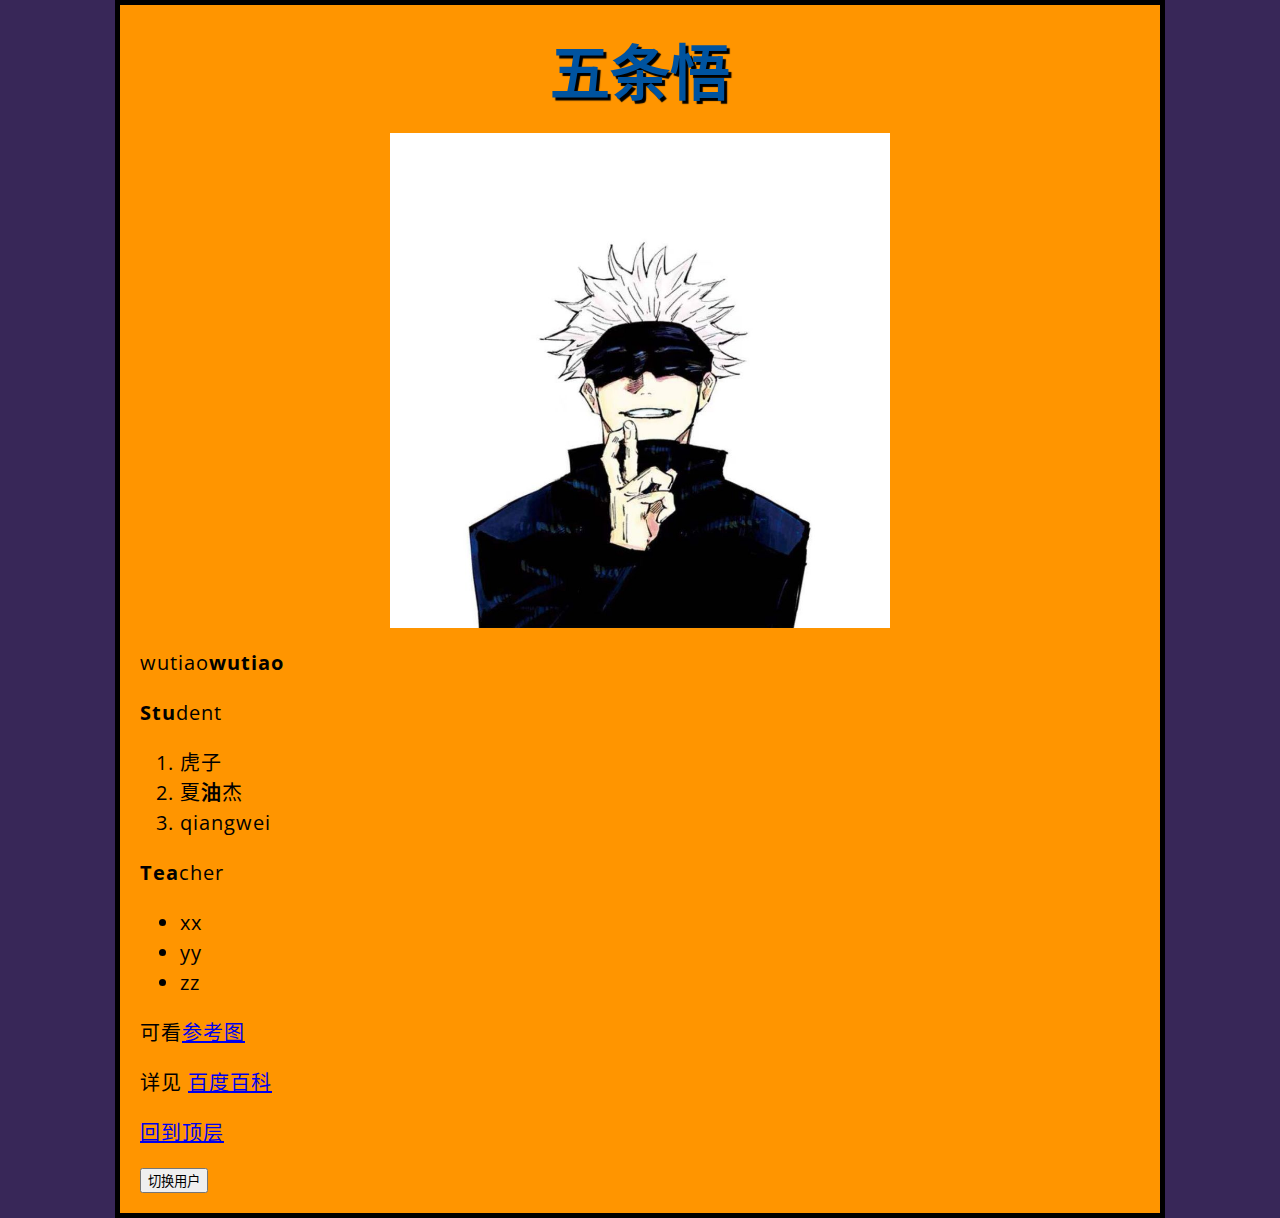
<file: web-projects/test-site/index.html>
<!DOCTYPE html>
<html>
  <head>
    <meta charset="utf-8">
    <meta name="MHY" content="github_justtosleep">
    <meta name="description" content="It's a page of 5t5 by MHY for test." >
    <title>justtosleep.github.io</title>
    <link href="styles/style.css" rel="stylesheet">
    <link href="https://fonts.font.im/css?family=Open+Sans" rel="stylesheet" type="text/css"> 
    <link rel="shortcut icon" href="images/favicon.ico" type="image/x-icon">
    <html lang="zh-CN"></html>
  </head>
  <body>
    <h1>五条悟</h1>
    <img id="gra" src="images/image1.jpg" alt="我的测试图">
    <p id="id1">wutiao<strong>wutiao</strong></p>
    <p><strong>Stu</strong>dent</p>
    <ol>
      <li>虎子</li>
      <li>夏<strong>油</strong>杰</li>
      <li>qiangwei</li>
    </ol>
    <p><strong>Tea</strong>cher</p>
    <ul>
      <li>xx</li>
      <li>yy</li>
      <li>zz</li>
    </ul>
    <p>可看<a href="#gra" title="Wanted">参考图</a></p>
    <p>
      详见
      <a href="https://baike.baidu.com/item/%E4%BA%94%E6%9D%A1%E6%82%9F/23193463?fr=aladdin" title="百度百科——五条悟">百度百科</a>
    </p>
    <p><a href="#">回到顶层</a></p>
    <button>切换用户</button>
    <script src="scripts/main.js" defer></script>
  </body>
</html>
</file>
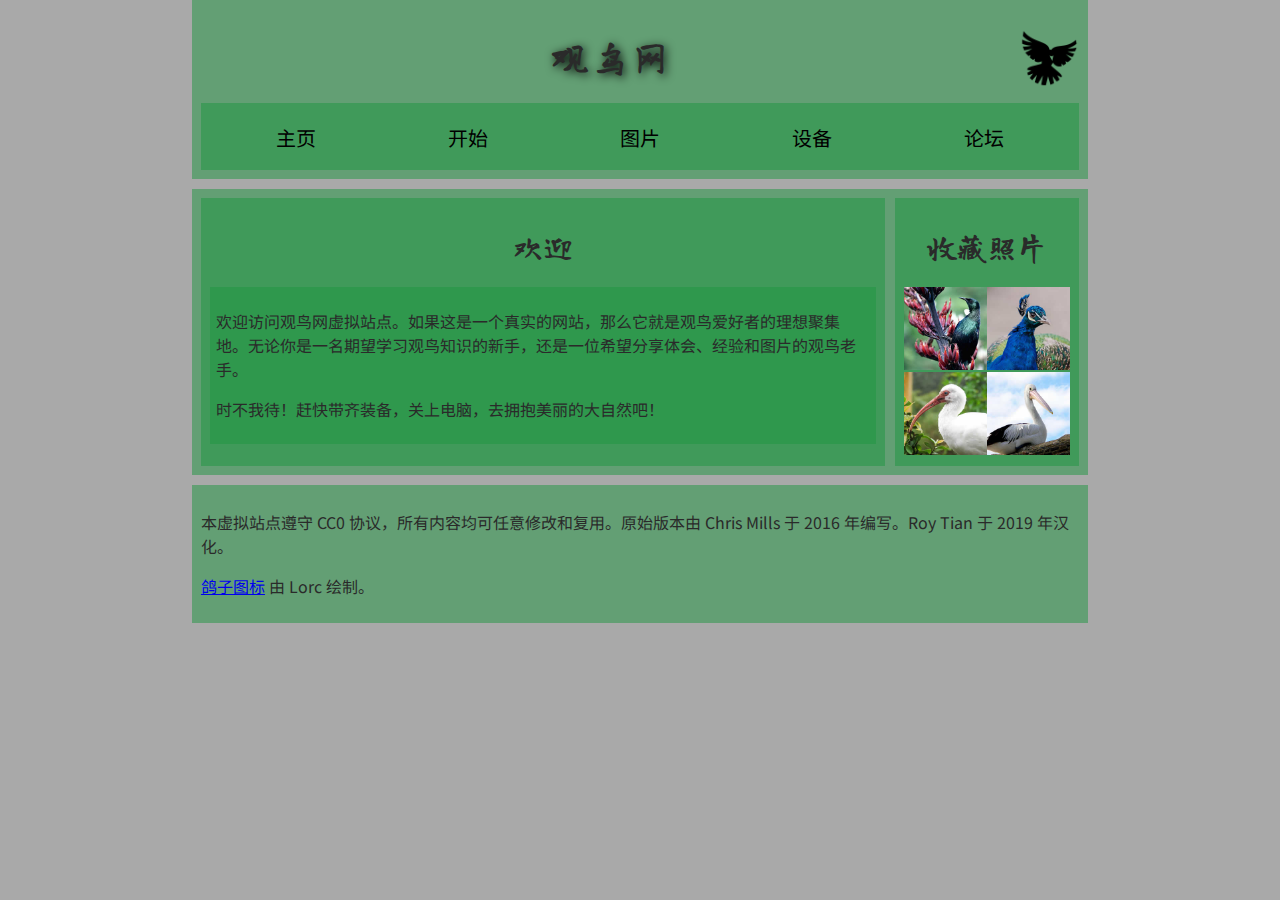
<file: web-projects/stuResorces/assets/index.html>
<!DOCTYPE html>
<html lang="zh-CN">
  <head>
    <meta charset="utf-8">
    <title>观鸟网</title>
    <link href="https://fonts.googleapis.com/css?family=Long+Cang|Noto+Sans+SC:300" rel="stylesheet">
    <link href="style.css" rel="stylesheet">
    <!--[if lt IE 9]>
      <script src="https://cdnjs.cloudflare.com/ajax/libs/html5shiv/3.7.3/html5shiv.js"></script>
    <![endif]-->
  </head>

  <body>
    <header>
      <h1>观鸟网</h1>
      <img src="dove.png" alt="一张鸽子剪影图片">
      <nav>
        <ul>
          <li><span>主页</span></li>
          <li><a href="#">开始</a></li>
          <li><a href="#">图片</a></li>
          <li><a href="#">设备</a></li>
          <li><a href="#">论坛</a></li>
      </ul>
      </nav>
    </header>


    <main>
      
      <section>
        
        <h2>欢迎</h2>
        
        <article>
          <p>欢迎访问观鸟网虚拟站点。如果这是一个真实的网站，那么它就是观鸟爱好者的理想聚集地。无论你是一名期望学习观鸟知识的新手，还是一位希望分享体会、经验和图片的观鸟老手。</p>
          <p>时不我待！赶快带齐装备，关上电脑，去拥抱美丽的大自然吧！</p>
        </article>

      </section>
      
      <aside>
        
        <h2>收藏照片</h2>

        <a href="favorite-1.jpg"><img src="favorite-1_th.jpg" alt="一只体型小巧的鸟，羽毛蓝绿色，爪黑白相间，黑色的喙细且锋利。点击缩略图查看完整照片。"></a>
        <a href="favorite-2.jpg"><img src="favorite-2_th.jpg" alt="一只美丽的孔雀的上半身图片，它的颈上覆盖蓝色的羽毛，有浅色的喙和蓝色的冠。点击缩略图查看完整照片。"></a>
        <a href="favorite-3.jpg"><img src="favorite-3_th.jpg" alt="一只大鸟的上半身图片，羽毛白色，浅色的喙细长而弯曲。点击缩略图查看完整照片。"></a>
        <a href="favorite-4.jpg"><img src="favorite-4_th.jpg" alt="一只成年鹈鹕，羽毛大多为白色，背部和腹部有少许黑色羽毛，又长又直的喙呈黄色，喙的下方有一个喉囊可以暂时储存食物。点击缩略图查看完整照片。"></a>
      </aside>
    </main>


    <footer>
      <p>本虚拟站点遵守 CC0 协议，所有内容均可任意修改和复用。原始版本由 Chris Mills 于 2016 年编写。Roy Tian 于 2019 年汉化。</p>
      <p><a href="http://game-icons.net/lorc/originals/dove.html">鸽子图标</a> 由 Lorc 绘制。</p>
    </footer>
</body>
</html>
</file>
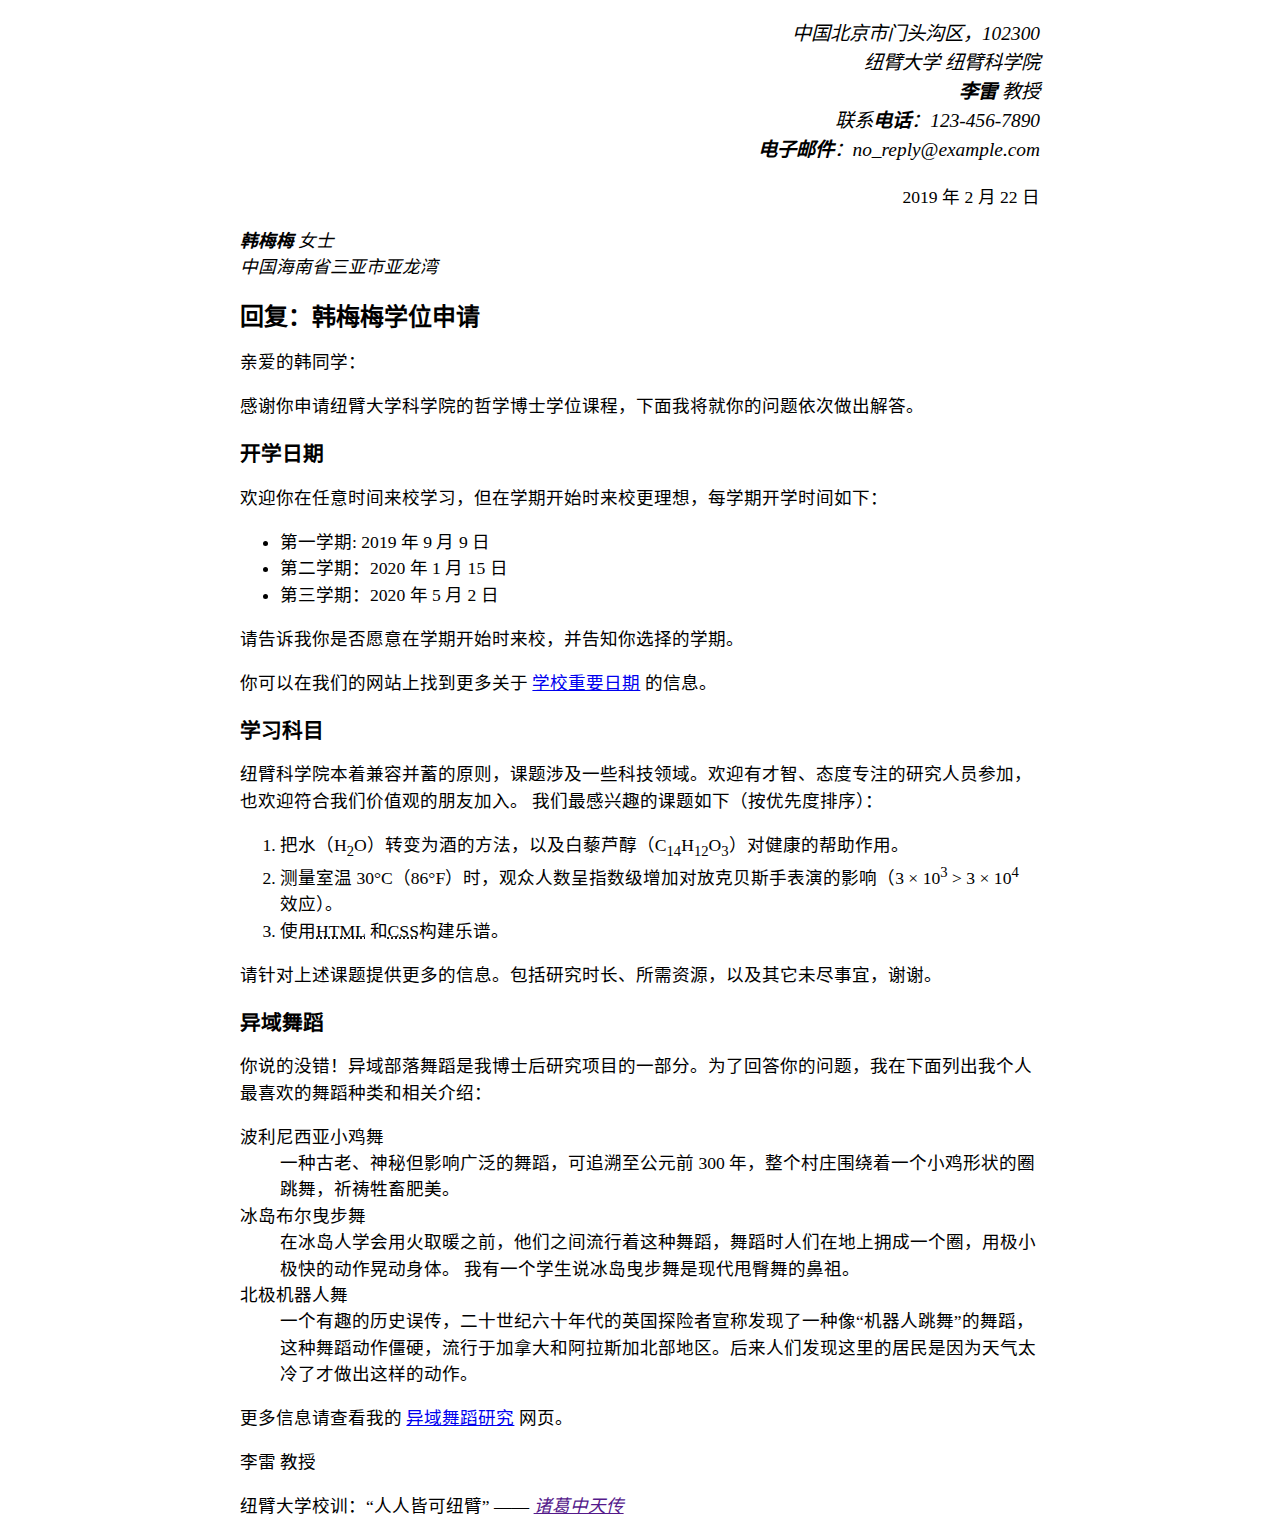
<file: web-projects/stuResorces/letterTest/letter.html>
<!DOCTYPE html>
<html lang="zh-CN">
    <head>
        <meta charset="utf-8">
        <meta name="李雷" content="回复">
        <title>stuLetter</title>
        <link href="letter.css" rel="stylesheet">
    </head>
    <body>
        <address class="sender-column"><!--地址中要用段落<p>-->
            <p>
                中国北京市门头沟区，102300<br>
                纽臂大学 纽臂科学院<br>
                <strong>李雷</strong> 教授<br>
                联系<strong>电话</strong>：123-456-7890<br>
                <strong>电子邮件</strong>：no_reply@example.com
            </p>
        </address>
        <p class="sender-column"><time datetime="2019-02-22">2019 年 2 月 22 日</time></p>
        <address>
            <strong>韩梅梅</strong> 女士<br>
            中国海南省三亚市亚龙湾
        </address>
        <h1>回复：韩梅梅学位申请</h1>
        <p>亲爱的韩同学：</p>
        <p>感谢你申请纽臂大学科学院的哲学博士学位课程，下面我将就你的问题依次做出解答。</p>
        <section>
            <h2>开学日期</h2>
            <p>欢迎你在任意时间来校学习，但在学期开始时来校更理想，每学期开学时间如下：</p>
            <ul><!--时间标记的用法-->
                <li>第一学期: <time datetime="2019-09-09">2019 年 9 月 9 日</time></li>
                <li>第二学期：<time datetime="2020-01-15">2020 年 1 月 15 日</time></li>
                <li>第三学期：<time datetime="2020-05-05">2020 年 5 月 2 日</time></li>
            </ul>
            <p>请告诉我你是否愿意在学期开始时来校，并告知你选择的学期。</p>
            <p>你可以在我们的网站上找到更多关于 <a href="https://example.com/" title="重要日期">学校重要日期</a> 的信息。</p>
        </section>
        <section>
            <h2>学习科目</h2>
            <p>纽臂科学院本着兼容并蓄的原则，课题涉及一些科技领域。欢迎有才智、态度专注的研究人员参加，也欢迎符合我们价值观的朋友加入。
                我们最感兴趣的课题如下（按优先度排序）：</p>
            <ol>
                <li>把水（H<sub>2</sub>O）转变为酒的方法，以及白藜芦醇（C<sub>14</sub>H<sub>12</sub>O<sub>3</sub>）对健康的帮助作用。</li>
                <li>测量室温 30°C（86°F）时，观众人数呈指数级增加对放克贝斯手表演的影响（3 × 10<sup>3</sup> > 3 × 10<sup>4</sup> 效应）。</li>
                <!--标记缩略词abbr的用法-->
                <li>使用<abbr title="超文本标记语言（Hyper text Markup Language）">HTML</abbr>
                    和<abbr title="层叠样式表（Cascading Style Sheets）">CSS</abbr>构建乐谱。</li>
            </ol>
            <p>请针对上述课题提供更多的信息。包括研究时长、所需资源，以及其它未尽事宜，谢谢。</p>
        </section>
        <section>
            <h2>异域舞蹈</h2>
            <p>你说的没错！异域部落舞蹈是我博士后研究项目的一部分。为了回答你的问题，我在下面列出我个人最喜欢的舞蹈种类和相关介绍：</p>
            <!--应该用描述列表dl而不是有序/无序列表-->
            <dl>
                <dt>波利尼西亚小鸡舞</dt>
                    <dd>一种古老、神秘但影响广泛的舞蹈，可追溯至公元前 300 年，整个村庄围绕着一个小鸡形状的圈跳舞，祈祷牲畜肥美。</dd>
                <dt>冰岛布尔曳步舞</dt>
                    <dd>在冰岛人学会用火取暖之前，他们之间流行着这种舞蹈，舞蹈时人们在地上拥成一个圈，用极小极快的动作晃动身体。
                        我有一个学生说冰岛曳步舞是现代甩臀舞的鼻祖。</dd>
                <dt>北极机器人舞</dt>
                    <dd>一个有趣的历史误传，二十世纪六十年代的英国探险者宣称发现了一种像“机器人跳舞”的舞蹈，
                        这种舞蹈动作僵硬，流行于加拿大和阿拉斯加北部地区。后来人们发现这里的居民是因为天气太冷了才做出这样的动作。</dd>
                
            </dl>
            <p>更多信息请查看我的 <a href="https://example.com/" title="舞蹈研究">异域舞蹈研究</a> 网页。</p>
        </section>
        <p>李雷 教授</p>
        <!--引用的用法-->
        <p>纽臂大学校训：<q cite="https://example.com/">人人皆可纽臂</q> —— <a href=""><cite>诸葛中天传</cite></a></p>

        
    </body>
</html>
</file>
<file: web-projects/test-site/styles/style.css>
html {
  /* px 表示 “像素（pixels）”: 基础字号为 10 像素 */
  font-size: 10px;
  /* Google fonts 输出的 CSS */
  font-family: 'Open Sans', sans-serif;
  background-color: rgb(56, 39, 88);
}

h1 {
  font-size: 60px;
  text-align: center;
}

p, li {
  font-size: 20px;
  /* line-height 后而可以跟不同的参数，如果是数字，就是当前字体大小乘上数字 */
  line-height: 30px;
  letter-spacing: 1px;
}

img[src] {
  width: 500px;
  display: block;
  margin: 0 auto;
}

a:hover {
  color: blue;
  border: black;
}

body {
  width: 1000px;
  margin: 0 auto;
  background-color: #FF9500;
  padding: 0 20px 20px 20px;
  border: 5px solid black;
}

h1 {
  margin: 0;
  padding: 20px 0;
  color: #00539F;
  text-shadow: 3px 3px 1px black;
}
</file>
<file: web-projects/stuResorces/assets/style.css>
/* || 一般设置 */

html, body {
  margin: 0;
  padding: 0;
}

html {
  font-size: 10px;
  background-color: #a9a9a9;
}

body {
  width: 70%;
  min-width: 800px;
  margin: 0 auto;
}

/* || 排版 */

h1, h2, h3 {
  font-family: 'Long Cang', cursive;
  color: #2a2a2a;
}

p, input, li {
  font-family: 'Noto Sans SC', sans-serif;
  color: #2a2a2a;
}

h1 {
  font-size: 4rem;
  text-align: center;
  text-shadow: 2px 2px 10px black;
}

h2 {
  font-size: 3rem;
  text-align: center;
}

h3 {
  font-size: 2.2rem;
}

p, li {
  font-size: 1.6rem;
  line-height: 1.5;
}

/* || 标题布局 */

header {
  margin-bottom: 10px;
  display: flex;
  flex-flow: row wrap;
}

main, header, nav, article, aside, footer, section {
  background-color: rgba(29, 149, 63, 0.5);
  padding: 1%;
}

h1 {
  flex: 5;
  text-transform: uppercase;
}

header img {
  display: block;
  height: 60px;
  padding-top: 20.15px;
}

nav {
  height: 50px;
  flex: 100%;
  display: flex;
}

nav ul {
  padding: 0;
  list-style-type: none;
  flex: 2;
  display: flex;
}

nav li {
  display: inline;
  text-align: center;
  flex: 1;
}

nav a, nav span {
  display: inline-block;
  font-size: 2rem;
  height: 3rem;
  line-height: 1.7;
  text-transform: uppercase;
  text-decoration: none;
  color: black;
}

/* || 主体布局 */

main {
  display: flex;
}

article, section {
  flex: 4;
}

aside {
  flex: 1;
  margin-left: 10px;
  padding: 1%;
}

aside a {
  display: block;
  float: left;
  width: 50%;
}

aside img {
  max-width: 100%;
}

footer {
  margin-top: 10px;
}
</file>
<file: web-projects/stuResorces/letterTest/letter.css>
body {
    max-width: 800px;
    margin: 0 auto;
  }
  
  .sender-column {
    text-align: right;
  }
  
  h1 {
    font-size: 1.5em;
  }
  
  h2 {
    font-size: 1.3em;
  }
  
  p,ul,ol,dl,address {
    font-size: 1.1em;
  }
  
  p, li, dd, dt, address {
    line-height: 1.5;
  }
</file>
